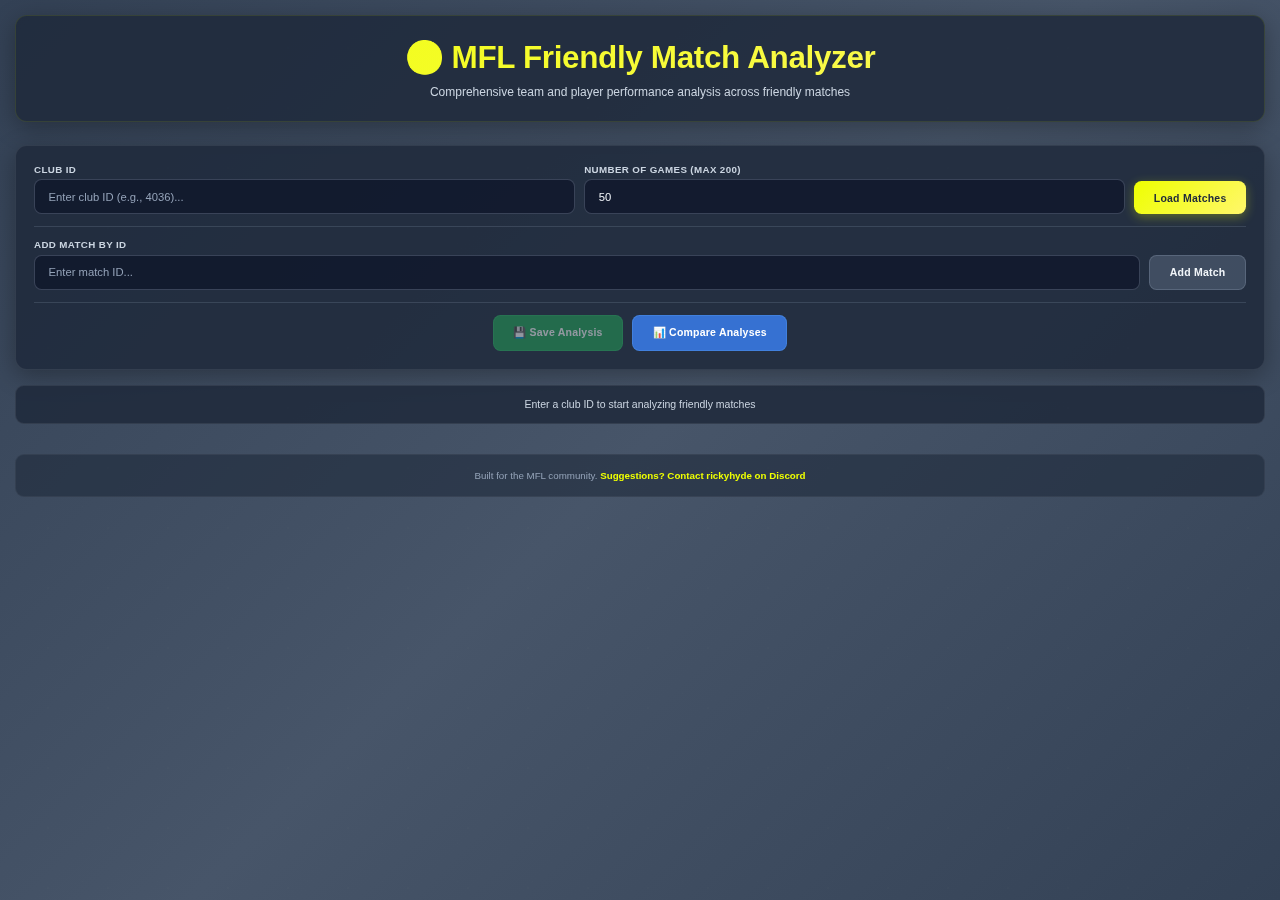
<file: index.html>
<!DOCTYPE html>
<html lang="en">
<head>
  <meta charset="UTF-8" />
  <meta name="viewport" content="width=device-width, initial-scale=1.0" />
  <title>MFL Friendly Match Analyzer</title>
  <style>
    * {
      margin: 0;
      padding: 0;
      box-sizing: border-box;
    }

    body {
      font-family: "Inter", -apple-system, BlinkMacSystemFont, "Segoe UI", Roboto, sans-serif;
      background: linear-gradient(135deg, #334155 0%, #475569 50%, #334155 100%);
      background-attachment: fixed;
      color: #f1f5f9;
      min-height: 100vh;
      padding: 20px;
      position: relative;
      overflow-x: hidden;
      zoom: 0.75;
    }

    body::before {
      content: "";
      position: fixed;
      top: 0;
      left: 0;
      right: 0;
      bottom: 0;
      background-image: radial-gradient(circle at 20% 50%, rgba(255, 255, 255, 0.02) 1px, transparent 1px),
        radial-gradient(circle at 80% 80%, rgba(255, 255, 255, 0.02) 1px, transparent 1px);
      background-size: 50px 50px, 80px 80px;
      pointer-events: none;
      z-index: 1;
      opacity: 0.6;
    }

    .header, .controls, .status-container, .overview-section, .matches-section, .footer, .modal {
      position: relative;
      z-index: 2;
      transform: translateZ(0);
    }

    .header {
      max-width: 2200px;
      margin: 0 auto 30px;
      text-align: center;
      padding: 30px 20px;
      background: rgba(30, 41, 59, 0.85);
      border-radius: 16px;
      border: 1px solid rgba(238, 255, 0, 0.1);
      box-shadow: 0 8px 32px rgba(0, 0, 0, 0.3);
    }

    .header h1 {
      font-size: 42px;
      font-weight: 800;
      background: linear-gradient(135deg, #eeff00 0%, #fff76b 100%);
      -webkit-background-clip: text;
      -webkit-text-fill-color: transparent;
      background-clip: text;
      margin-bottom: 12px;
      letter-spacing: -0.5px;
    }

    .header p {
      color: #cbd5e1;
      font-size: 16px;
      font-weight: 400;
    }

    .controls {
      max-width: 2200px;
      margin: 0 auto 20px;
      background: rgba(30, 41, 59, 0.85);
      padding: 24px;
      border-radius: 16px;
      border: 1px solid rgba(255, 255, 255, 0.08);
      box-shadow: 0 8px 32px rgba(0, 0, 0, 0.3);
    }

    .control-row {
      display: flex;
      gap: 12px;
      margin-bottom: 16px;
      flex-wrap: wrap;
      align-items: end;
    }

    .form-group {
      display: flex;
      flex-direction: column;
      gap: 6px;
      flex: 1;
      min-width: 200px;
    }

    .form-label {
      font-size: 13px;
      font-weight: 600;
      color: #cbd5e1;
      text-transform: uppercase;
      letter-spacing: 0.5px;
    }

    .form-input {
      padding: 14px 18px;
      font-size: 15px;
      background: rgba(15, 23, 42, 0.8);
      border: 2px solid rgba(148, 163, 184, 0.3);
      border-radius: 10px;
      color: #f1f5f9;
      transition: all 0.3s ease;
      font-family: inherit;
    }

    .form-input:focus {
      outline: none;
      border-color: #eeff00;
      background: rgba(15, 23, 42, 0.95);
      box-shadow: 0 0 0 3px rgba(238, 255, 0, 0.15);
    }

    .form-input::placeholder {
      color: #94a3b8;
    }

    .btn {
      padding: 14px 26px;
      font-size: 14px;
      font-weight: 600;
      border: none;
      border-radius: 10px;
      cursor: pointer;
      transition: all 0.2s ease;
      white-space: nowrap;
      font-family: inherit;
      letter-spacing: 0.3px;
    }

    .btn-primary {
      background: linear-gradient(135deg, #eeff00 0%, #fff76b 100%);
      color: #1e293b;
      box-shadow: 0 4px 14px rgba(238, 255, 0, 0.3);
    }

    .btn-primary:hover:not(:disabled) {
      transform: translateY(-2px);
      box-shadow: 0 6px 20px rgba(238, 255, 0, 0.4);
    }

    .btn-secondary {
      background: rgba(71, 85, 105, 0.8);
      color: #f1f5f9;
      border: 1px solid rgba(148, 163, 184, 0.3);
    }

    .btn-secondary:hover {
      background: rgba(100, 116, 139, 0.9);
      border-color: #eeff00;
    }

    .btn-success {
      background: rgba(34, 197, 94, 0.8);
      color: #fff;
      border: 1px solid rgba(74, 222, 128, 0.3);
    }

    .btn-success:hover {
      background: rgba(74, 222, 128, 0.9);
    }

    .btn-info {
      background: rgba(59, 130, 246, 0.8);
      color: #fff;
      border: 1px solid rgba(96, 165, 250, 0.3);
    }

    .btn-info:hover {
      background: rgba(96, 165, 250, 0.9);
    }

    .btn-danger {
      background: rgba(220, 38, 38, 0.8);
      color: #fff;
      border: 1px solid rgba(239, 68, 68, 0.3);
      padding: 6px 12px;
      font-size: 12px;
    }

    .btn-danger:hover {
      background: rgba(239, 68, 68, 0.9);
    }

    .btn-small {
      padding: 4px 8px;
      font-size: 10px;
      border-radius: 6px;
    }

    .btn:disabled {
      opacity: 0.5;
      cursor: not-allowed;
    }

    .analysis-actions {
      display: flex;
      gap: 12px;
      justify-content: center;
      margin-top: 16px;
      padding-top: 16px;
      border-top: 1px solid rgba(148, 163, 184, 0.2);
    }

    .add-match-section {
      margin-top: 16px;
      padding-top: 16px;
      border-top: 1px solid rgba(148, 163, 184, 0.2);
    }

    .status-container {
      max-width: 2200px;
      margin: 0 auto 20px;
      background: rgba(30, 41, 59, 0.85);
      padding: 14px 24px;
      border-radius: 12px;
      text-align: center;
      min-height: 52px;
      display: flex;
      align-items: center;
      justify-content: center;
      border: 1px solid rgba(255, 255, 255, 0.08);
    }

    .status-text {
      font-size: 14px;
      color: #cbd5e1;
      font-weight: 500;
    }

    .status-text.loading {
      color: #eeff00;
      font-weight: 600;
    }

    .status-text.success {
      color: #4ade80;
      font-weight: 600;
    }

    .status-text.error {
      color: #ef4444;
      font-weight: 600;
    }

    .overview-section {
      max-width: 2200px;
      margin: 0 auto 20px;
      display: none;
    }

    .overview-section.visible {
      display: block;
    }

    .record-summary {
      background: rgba(30, 41, 59, 0.85);
      padding: 20px;
      border-radius: 12px;
      border: 1px solid rgba(255, 255, 255, 0.08);
      box-shadow: 0 8px 32px rgba(0, 0, 0, 0.3);
      margin-bottom: 20px;
      text-align: center;
    }

    .record-summary h3 {
      font-size: 18px;
      font-weight: 700;
      color: #eeff00;
      margin-bottom: 14px;
    }

    .record-stats {
      display: flex;
      justify-content: center;
      gap: 30px;
      flex-wrap: wrap;
    }

    .record-item {
      display: flex;
      flex-direction: column;
      align-items: center;
    }

    .record-label {
      font-size: 11px;
      color: #94a3b8;
      text-transform: uppercase;
      letter-spacing: 0.5px;
      margin-bottom: 6px;
    }

    .record-value {
      font-size: 28px;
      font-weight: 800;
      color: #f1f5f9;
    }

    .record-item.wins .record-value {
      color: #4ade80;
    }

    .record-item.draws .record-value {
      color: #eeff00;
    }

    .record-item.losses .record-value {
      color: #ef4444;
    }

    .team-overview-wrapper {
      display: flex;
      justify-content: center;
      gap: 20px;
      margin-bottom: 20px;
      flex-wrap: wrap;
    }

    .overview-card {
      background: rgba(30, 41, 59, 0.85);
      padding: 20px;
      border-radius: 12px;
      border: 1px solid rgba(255, 255, 255, 0.08);
      box-shadow: 0 8px 32px rgba(0, 0, 0, 0.3);
      flex: 1;
      min-width: 500px;
      max-width: 700px;
    }

    .overview-title {
      font-size: 18px;
      font-weight: 700;
      color: #eeff00;
      margin-bottom: 12px;
      display: flex;
      align-items: center;
      gap: 10px;
    }

    .overview-subtitle {
      font-size: 12px;
      color: #94a3b8;
      margin-bottom: 16px;
    }

    .stat-grid {
      display: grid;
      grid-template-columns: repeat(auto-fit, minmax(120px, 1fr));
      gap: 12px;
    }

    .stat-item {
      background: rgba(15, 23, 42, 0.8);
      padding: 10px;
      border-radius: 8px;
      border: 1px solid rgba(148, 163, 184, 0.2);
    }

    .stat-label {
      font-size: 10px;
      color: #94a3b8;
      text-transform: uppercase;
      letter-spacing: 0.5px;
      margin-bottom: 5px;
      cursor: help;
    }

    .stat-value {
      font-size: 18px;
      font-weight: 700;
      color: #f1f5f9;
    }

    .xi-overall-summary {
      margin-top: 10px;
      padding-top: 10px;
      border-top: 1px solid rgba(148, 163, 184, 0.3);
      font-size: 12px;
      color: #e2e8f0;
      display: flex;
      flex-wrap: wrap;
      gap: 12px;
      justify-content: space-between;
    }

    .xi-overall-summary span {
      display: inline-block;
    }

    .player-table-controls {
      display: flex;
      justify-content: space-between;
      align-items: center;
      margin-bottom: 12px;
      gap: 12px;
      flex-wrap: wrap;
    }

    .player-table-controls-left {
      display: flex;
      gap: 8px;
      flex-wrap: wrap;
    }

    .player-table-controls-right {
      display: flex;
      gap: 8px;
      flex-wrap: wrap;
    }

    .player-detail-card {
      background: rgba(30, 41, 59, 0.85);
      padding: 20px;
      border-radius: 12px;
      border: 1px solid rgba(255, 255, 255, 0.08);
      box-shadow: 0 8px 32px rgba(0, 0, 0, 0.3);
    }

    .player-table-wrapper {
      overflow-x: auto;
      margin-top: 12px;
    }

    .player-detail-table {
      width: 100%;
      border-collapse: separate;
      border-spacing: 0 4px;
      font-size: 11px;
      white-space: nowrap;
    }

    .player-detail-table th {
      text-align: center;
      padding: 8px 6px;
      color: #94a3b8;
      font-weight: 700;
      text-transform: uppercase;
      font-size: 9px;
      border-bottom: 2px solid rgba(148, 163, 184, 0.2);
      cursor: pointer;
      user-select: none;
      position: relative;
    }

    .player-detail-table th:first-child {
      text-align: left;
      padding-left: 10px;
    }

    .player-detail-table th:hover {
      color: #eeff00;
    }

    .player-detail-table th[title] {
      cursor: help;
    }

    .hide-col-btn {
      display: inline-block;
      margin-left: 4px;
      color: #ef4444;
      font-size: 10px;
      cursor: pointer;
      opacity: 0;
      transition: opacity 0.2s;
    }

    .player-detail-table th:hover .hide-col-btn {
      opacity: 1;
    }

    .player-detail-table tbody tr {
      background: rgba(51, 65, 85, 0.7);
      transition: all 0.2s ease;
    }

    .player-detail-table tbody tr:hover {
      background: rgba(71, 85, 105, 0.9);
    }

    .player-detail-table td {
      padding: 10px 6px;
      text-align: center;
      color: #e2e8f0;
    }

    .player-detail-table td:first-child {
      text-align: left;
      padding-left: 10px;
      font-weight: 600;
      color: #f1f5f9;
      border-top-left-radius: 6px;
      border-bottom-left-radius: 6px;
    }

    .player-detail-table td:last-child {
      border-top-right-radius: 6px;
      border-bottom-right-radius: 6px;
    }

    .player-detail-table tr.hidden-row {
      display: none;
    }

    .player-detail-table th.hidden-col,
    .player-detail-table td.hidden-col {
      display: none;
    }

    .sort-indicator {
      display: inline-block;
      margin-left: 4px;
      width: 8px;
      color: #eeff00;
    }

    .match-filter-controls {
      display: flex;
      gap: 8px;
      flex-wrap: wrap;
    }

    .filter-btn {
      padding: 8px 16px;
      font-size: 12px;
      font-weight: 600;
      border: 2px solid rgba(148, 163, 184, 0.3);
      border-radius: 8px;
      cursor: pointer;
      transition: all 0.2s ease;
      background: rgba(51, 65, 85, 0.6);
      color: #cbd5e1;
      font-family: inherit;
    }

    .filter-btn:hover {
      border-color: #eeff00;
      background: rgba(71, 85, 105, 0.8);
    }

    .filter-btn.active {
      background: rgba(238, 255, 0, 0.2);
      border-color: #eeff00;
      color: #eeff00;
      font-weight: 700;
    }

    .modal {
      display: none;
      position: fixed;
      z-index: 1000;
      left: 0;
      top: 0;
      width: 100%;
      height: 100%;
      overflow: auto;
      background-color: rgba(0, 0, 0, 0.7);
      backdrop-filter: blur(4px);
    }

    .modal.show {
      display: flex;
      align-items: center;
      justify-content: center;
    }

    .modal-content {
      background: rgba(30, 41, 59, 0.98);
      padding: 32px;
      border-radius: 16px;
      border: 1px solid rgba(238, 255, 0, 0.2);
      box-shadow: 0 8px 32px rgba(0, 0, 0, 0.5);
      max-width: 500px;
      width: 90%;
      max-height: 80vh;
      overflow-y: auto;
    }

    .modal-content.wide {
      max-width: 95%;
    }

    .modal-header {
      display: flex;
      justify-content: space-between;
      align-items: center;
      margin-bottom: 24px;
    }

    .modal-title {
      font-size: 24px;
      font-weight: 700;
      color: #eeff00;
    }

    .modal-close {
      background: none;
      border: none;
      color: #94a3b8;
      font-size: 28px;
      cursor: pointer;
      padding: 0;
      width: 32px;
      height: 32px;
      display: flex;
      align-items: center;
      justify-content: center;
      transition: all 0.2s ease;
    }

    .modal-close:hover {
      color: #eeff00;
    }

    .modal-body {
      color: #cbd5e1;
    }

    .modal-input {
      width: 100%;
      padding: 14px 18px;
      font-size: 15px;
      background: rgba(15, 23, 42, 0.8);
      border: 2px solid rgba(148, 163, 184, 0.3);
      border-radius: 10px;
      color: #f1f5f9;
      font-family: inherit;
      margin-bottom: 20px;
    }

    .modal-input:focus {
      outline: none;
      border-color: #eeff00;
      box-shadow: 0 0 0 3px rgba(238, 255, 0, 0.15);
    }

    .saved-analyses-list {
      display: flex;
      flex-direction: column;
      gap: 12px;
      margin-bottom: 20px;
      max-height: 400px;
      overflow-y: auto;
    }

    .saved-analysis-item {
      background: rgba(51, 65, 85, 0.7);
      padding: 16px;
      border-radius: 10px;
      border: 2px solid rgba(148, 163, 184, 0.2);
      display: flex;
      justify-content: space-between;
      align-items: center;
      transition: all 0.2s ease;
      cursor: pointer;
    }

    .saved-analysis-item:hover {
      border-color: #eeff00;
      background: rgba(71, 85, 105, 0.9);
    }

    .saved-analysis-item.selected {
      border-color: #eeff00;
      background: rgba(238, 255, 0, 0.1);
    }

    .saved-analysis-info {
      flex: 1;
    }

    .saved-analysis-name {
      font-size: 16px;
      font-weight: 700;
      color: #f1f5f9;
      margin-bottom: 4px;
    }

    .saved-analysis-meta {
      font-size: 12px;
      color: #94a3b8;
    }

    .comparison-view {
      display: none;
      max-width: 2200px;
      margin: 0 auto;
    }

    .comparison-view.visible {
      display: block;
    }

    .comparison-header {
      background: rgba(30, 41, 59, 0.85);
      padding: 20px;
      border-radius: 12px;
      border: 1px solid rgba(255, 255, 255, 0.08);
      box-shadow: 0 8px 32px rgba(0, 0, 0, 0.3);
      margin-bottom: 15px;
      text-align: center;
    }

    .comparison-header h2 {
      font-size: 26px;
      font-weight: 800;
      color: #eeff00;
      margin-bottom: 10px;
    }

    .comparison-names {
      display: flex;
      justify-content: center;
      gap: 40px;
      flex-wrap: wrap;
      margin-top: 12px;
    }

    .comparison-name-item {
      font-size: 16px;
      font-weight: 600;
      color: #cbd5e1;
    }

    .comparison-grid {
      display: grid;
      grid-template-columns: 1fr 1fr;
      gap: 10px;
      margin-bottom: 20px;
    }

    .comparison-column {
      display: flex;
      flex-direction: column;
      align-items: center;
    }

    .comparison-column-header {
      background: rgba(30, 41, 59, 0.9);
      padding: 12px 20px;
      border-radius: 10px;
      border: 2px solid rgba(238, 255, 0, 0.3);
      margin-bottom: 10px;
      text-align: center;
      width: 100%;
      box-shadow: 0 4px 16px rgba(0, 0, 0, 0.3);
    }

    .comparison-column-title {
      font-size: 18px;
      font-weight: 700;
      color: #eeff00;
      text-transform: uppercase;
      letter-spacing: 0.5px;
    }

    .comparison-column-content {
      width: 100%;
      display: flex;
      flex-direction: column;
      align-items: center;
      gap: 10px;
    }

    .comparison-column-content > * {
      width: 100%;
      max-width: 100%;
    }

    .comparison-player-table-controls {
      display: flex;
      justify-content: flex-end;
      margin-bottom: 8px;
    }

    @media (max-width: 1200px) {
      .comparison-grid {
        grid-template-columns: 1fr;
      }
    }

    .matches-section {
      max-width: 2200px;
      margin: 0 auto 30px;
      display: none;
    }

    .matches-section.visible {
      display: block;
    }

    .matches-header {
      background: rgba(30, 41, 59, 0.85);
      padding: 20px 24px;
      border-radius: 16px 16px 0 0;
      border: 1px solid rgba(255, 255, 255, 0.08);
      border-bottom: none;
      display: flex;
      justify-content: space-between;
      align-items: center;
      flex-wrap: wrap;
      gap: 12px;
    }

    .matches-header h2 {
      font-size: 22px;
      font-weight: 700;
      color: #eeff00;
    }

    .matches-header-controls {
      display: flex;
      gap: 12px;
      align-items: center;
      flex-wrap: wrap;
    }

    .matches-container {
      background: rgba(30, 41, 59, 0.85);
      padding: 0 24px 24px;
      border-radius: 0 0 16px 16px;
      border: 1px solid rgba(255, 255, 255, 0.08);
      border-top: none;
      box-shadow: 0 8px 32px rgba(0, 0, 0, 0.3);
    }

    .match-item {
      background: rgba(51, 65, 85, 0.7);
      margin-bottom: 12px;
      border-radius: 12px;
      border: 1px solid rgba(148, 163, 184, 0.2);
      overflow: hidden;
      transition: all 0.2s ease;
      cursor: pointer;
    }

    .match-item:hover {
      border-color: #eeff00;
    }

    .match-item.filter-hidden {
      display: none;
    }

    .match-main {
      padding: 16px 20px;
    }

    .match-header-row {
      display: flex;
      justify-content: space-between;
      align-items: center;
      margin-bottom: 12px;
      gap: 12px;
    }

    .match-title-section {
      flex: 1;
    }

    .match-teams-title {
      font-size: 18px;
      font-weight: 700;
      color: #eeff00;
      margin-bottom: 4px;
    }

    .match-meta {
      font-size: 12px;
      color: #94a3b8;
    }

    .match-link {
      color: #60a5fa;
      text-decoration: none;
      transition: color 0.2s;
      margin-left: 8px;
    }

    .match-link:hover {
      color: #eeff00;
      text-decoration: underline;
    }

    .match-actions {
      display: flex;
      gap: 8px;
      align-items: center;
    }

    .match-toggle {
      font-size: 20px;
      color: #eeff00;
      transition: transform 0.3s ease;
      padding: 4px 8px;
      user-select: none;
      pointer-events: none;
    }

    .match-item.expanded .match-toggle {
      transform: rotate(180deg);
    }

    .match-score-big {
      font-size: 32px;
      font-weight: 800;
      color: #eeff00;
      text-align: center;
      margin-bottom: 12px;
    }

    .match-quick-stats {
      display: grid;
      grid-template-columns: repeat(auto-fit, minmax(220px, 1fr));
      gap: 12px;
      margin-top: 12px;
    }

    .quick-stat-card {
      background: rgba(30, 41, 59, 0.8);
      padding: 10px 14px;
      border-radius: 8px;
      border: 1px solid rgba(148, 163, 184, 0.2);
    }

    .quick-stat-label {
      font-size: 11px;
      color: #94a3b8;
      text-transform: uppercase;
      letter-spacing: 0.5px;
      margin-bottom: 6px;
      cursor: help;
    }

    .quick-stat-values {
      display: flex;
      justify-content: space-between;
      align-items: center;
      font-size: 16px;
      font-weight: 700;
      color: #f1f5f9;
    }

    .quick-stat-home {
      color: #eeff00;
    }

    .quick-stat-separator {
      color: #64748b;
      font-weight: 400;
      font-size: 14px;
    }

    .quick-stat-away {
      color: #94a3b8;
    }

    .match-details {
      display: none;
      padding: 20px;
      border-top: 1px solid rgba(148, 163, 184, 0.2);
      background: rgba(15, 23, 42, 0.4);
    }

    .match-item.expanded .match-details {
      display: block;
    }

    .full-stats-title {
      font-size: 18px;
      font-weight: 700;
      color: #eeff00;
      margin-bottom: 16px;
      text-align: center;
    }

    .full-stats-grid {
      display: grid;
      grid-template-columns: repeat(auto-fit, minmax(350px, 1fr));
      gap: 16px;
      margin-bottom: 24px;
    }

    .team-full-stats {
      background: rgba(30, 41, 59, 0.8);
      padding: 16px;
      border-radius: 10px;
      border: 1px solid rgba(148, 163, 184, 0.2);
    }

    .team-full-stats h4 {
      color: #eeff00;
      margin-bottom: 12px;
      font-size: 15px;
      font-weight: 700;
      text-transform: uppercase;
      letter-spacing: 0.5px;
    }

    .stat-row {
      display: flex;
      justify-content: space-between;
      padding: 6px 0;
      border-bottom: 1px solid rgba(148, 163, 184, 0.1);
      font-size: 13px;
    }

    .stat-row:last-child {
      border-bottom: none;
    }

    .stat-row .label {
      color: #94a3b8;
      cursor: help;
    }

    .stat-row .value {
      color: #f1f5f9;
      font-weight: 600;
    }

    .players-section-title {
      font-size: 18px;
      font-weight: 700;
      color: #eeff00;
      margin-bottom: 16px;
      text-align: center;
    }

    .team-players-card {
      background: rgba(30, 41, 59, 0.8);
      padding: 16px;
      border-radius: 10px;
      border: 1px solid rgba(148, 163, 184, 0.2);
      margin-bottom: 16px;
    }

    .team-players-card h5 {
      color: #eeff00;
      margin-bottom: 12px;
      font-size: 14px;
      font-weight: 700;
      text-transform: uppercase;
      letter-spacing: 0.5px;
    }

    .players-table {
      width: 100%;
      border-collapse: separate;
      border-spacing: 0 4px;
      font-size: 11px;
    }

    .players-table th {
      text-align: center;
      padding: 8px 4px;
      color: #94a3b8;
      font-weight: 700;
      text-transform: uppercase;
      font-size: 9px;
      border-bottom: 1px solid rgba(148, 163, 184, 0.2);
    }

    .players-table th:first-child {
      text-align: left;
      padding-left: 8px;
    }

    .players-table th[title] {
      cursor: help;
    }

    .players-table tbody tr {
      background: rgba(51, 65, 85, 0.5);
      transition: all 0.2s ease;
    }

    .players-table tbody tr:hover {
      background: rgba(71, 85, 105, 0.7);
    }

    .players-table td {
      padding: 8px 4px;
      text-align: center;
      color: #e2e8f0;
    }

    .players-table td:first-child {
      text-align: left;
      padding-left: 8px;
      font-weight: 600;
      color: #f1f5f9;
      border-top-left-radius: 6px;
      border-bottom-left-radius: 6px;
    }

    .players-table td:last-child {
      border-top-right-radius: 6px;
      border-bottom-right-radius: 6px;
    }

    .footer {
      max-width: 2200px;
      margin: 40px auto 0;
      padding: 20px;
      text-align: center;
      color: #94a3b8;
      font-size: 13px;
      background: rgba(30, 41, 59, 0.6);
      border-radius: 12px;
      border: 1px solid rgba(255, 255, 255, 0.05);
    }

    .footer-link {
      color: #eeff00;
      text-decoration: none;
      font-weight: 600;
      transition: all 0.2s ease;
    }

    .footer-link:hover {
      color: #fff76b;
    }

    ::-webkit-scrollbar {
      width: 10px;
      height: 10px;
    }

    ::-webkit-scrollbar-track {
      background: rgba(15, 23, 42, 0.5);
      border-radius: 5px;
    }

    ::-webkit-scrollbar-thumb {
      background: rgba(148, 163, 184, 0.5);
      border-radius: 5px;
      transition: background 0.2s ease;
    }

    ::-webkit-scrollbar-thumb:hover {
      background: #eeff00;
    }

    @media (max-width: 1400px) {
      .team-overview-wrapper {
        flex-direction: column;
        align-items: center;
      }

      .overview-card {
        max-width: 100%;
      }
    }

    @media (max-width: 768px) {
      body {
        zoom: 0.6;
      }

      .header h1 {
        font-size: 32px;
      }

      .control-row {
        flex-direction: column;
      }

      .form-group {
        width: 100%;
      }

      .stat-grid {
        grid-template-columns: repeat(2, 1fr);
      }

      .match-quick-stats {
        grid-template-columns: 1fr;
      }

      .full-stats-grid {
        grid-template-columns: 1fr;
      }

      .record-stats {
        gap: 20px;
      }

      .comparison-grid {
        grid-template-columns: 1fr;
      }
    }
  </style>
</head>
<body>
  <div class="header">
    <h1>⚽ MFL Friendly Match Analyzer</h1>
    <p>Comprehensive team and player performance analysis across friendly matches</p>
  </div>

  <div class="controls">
    <div class="control-row">
      <div class="form-group">
        <label class="form-label">Club ID</label>
        <input type="text" id="club-id" class="form-input" placeholder="Enter club ID (e.g., 4036)..." />
      </div>

      <div class="form-group">
        <label class="form-label">Number of Games (Max 200)</label>
        <input type="number" id="game-limit" class="form-input" placeholder="50" min="1" max="200" value="50" />
      </div>

      <button id="load-btn" class="btn btn-primary">Load Matches</button>
    </div>

    <div class="add-match-section">
      <div class="control-row">
        <div class="form-group">
          <label class="form-label">Add Match by ID</label>
          <input type="text" id="match-id-input" class="form-input" placeholder="Enter match ID..." />
        </div>

        <button id="add-match-btn" class="btn btn-secondary">Add Match</button>
      </div>
    </div>

    <div class="analysis-actions">
      <button id="save-analysis-btn" class="btn btn-success" disabled>💾 Save Analysis</button>
      <button id="compare-analyses-btn" class="btn btn-info">📊 Compare Analyses</button>
    </div>
  </div>

  <div id="status-container" class="status-container">
    <div id="status" class="status-text">Enter a club ID to start analyzing friendly matches</div>
  </div>

  <div id="save-modal" class="modal">
    <div class="modal-content">
      <div class="modal-header">
        <h3 class="modal-title">Save Analysis</h3>
        <button class="modal-close" onclick="closeSaveModal()">&times;</button>
      </div>
      <div class="modal-body">
        <label class="form-label">Analysis Name</label>
        <input type="text" id="analysis-name-input" class="modal-input" placeholder="e.g., Pre-Season Training, January 2026..." />
        <button onclick="confirmSaveAnalysis()" class="btn btn-success" style="width: 100%">Save</button>
      </div>
    </div>
  </div>

  <div id="compare-modal" class="modal">
    <div class="modal-content">
      <div class="modal-header">
        <h3 class="modal-title">Select Analyses to Compare</h3>
        <button class="modal-close" onclick="closeCompareModal()">&times;</button>
      </div>
      <div class="modal-body">
        <p style="margin-bottom: 16px; color: #94a3b8;">Select two saved analyses to compare side by side</p>
        <div id="saved-analyses-list" class="saved-analyses-list"></div>
        <button onclick="confirmCompareAnalyses()" class="btn btn-info" style="width: 100%" id="confirm-compare-btn" disabled>Compare Selected</button>
      </div>
    </div>
  </div>

  <div id="comparison-view" class="comparison-view">
    <div class="comparison-header">
      <h2>📊 Analysis Comparison</h2>
      <div class="comparison-names">
        <div class="comparison-name-item" id="comparison-name-1">Analysis 1</div>
        <div class="comparison-name-item">vs</div>
        <div class="comparison-name-item" id="comparison-name-2">Analysis 2</div>
      </div>
      <div style="margin-top: 16px">
        <button id="close-comparison-btn" class="btn btn-secondary">← Back to Main View</button>
      </div>
    </div>

    <div id="comparison-content" class="comparison-grid"></div>
  </div>

  <div id="overview-section" class="overview-section">
    <div class="record-summary" id="record-summary">
      <h3>📊 Match Record</h3>
      <div class="record-stats">
        <div class="record-item wins">
          <div class="record-label">Wins</div>
          <div class="record-value" id="win-percentage">0%</div>
        </div>
        <div class="record-item draws">
          <div class="record-label">Draws</div>
          <div class="record-value" id="draw-percentage">0%</div>
        </div>
        <div class="record-item losses">
          <div class="record-label">Losses</div>
          <div class="record-value" id="loss-percentage">0%</div>
        </div>
      </div>
    </div>

    <div class="team-overview-wrapper">
      <div class="overview-card">
        <div class="overview-title">🏠 Home Team Performance</div>
        <div class="overview-subtitle" id="home-overview-subtitle">Averages across all matches</div>
        <div id="home-stats" class="stat-grid"></div>
        <div id="home-xi-summary" class="xi-overall-summary"></div>
      </div>

      <div class="overview-card">
        <div class="overview-title">✈️ Away Team Average Performance</div>
        <div class="overview-subtitle" id="away-overview-subtitle">Opponent averages</div>
        <div id="away-stats" class="stat-grid"></div>
        <div id="away-xi-summary" class="xi-overall-summary"></div>
      </div>
    </div>

    <div class="player-detail-card">
      <div class="overview-title">👥 Player Performance Detail</div>
      <div class="overview-subtitle" id="player-detail-subtitle">Individual stats for all home players</div>
      
      <div class="player-table-controls">
        <div class="player-table-controls-left">
          <button id="restore-all-rows-btn" class="btn btn-secondary btn-small">↻ Restore All Rows</button>
          <button id="restore-all-cols-btn" class="btn btn-secondary btn-small">↻ Restore All Columns</button>
        </div>
        <div class="player-table-controls-right">
          <span style="color: #94a3b8; font-size: 11px;">Click column headers to sort • Hover headers to hide columns • Click row to hide</span>
        </div>
      </div>

      <div class="player-table-wrapper">
        <table id="player-detail-table" class="player-detail-table">
          <thead>
            <tr>
              <th data-col="name">Player <span class="hide-col-btn" data-hide-col="name">✕</span></th>
              <th data-col="positions" title="Position">Pos <span class="hide-col-btn" data-hide-col="positions">✕</span></th>
              <th data-col="apps" title="Appearances">Apps <span class="hide-col-btn" data-hide-col="apps">✕</span></th>
              <th data-col="rating" title="Average Rating">Rating <span class="hide-col-btn" data-hide-col="rating">✕</span></th>
              <th data-col="goals" title="Goals">G <span class="hide-col-btn" data-hide-col="goals">✕</span></th>
              <th data-col="assists" title="Assists">A <span class="hide-col-btn" data-hide-col="assists">✕</span></th>
              <th data-col="goalContribution" title="Goal Contribution (Goals + Assists)">G+A <span class="hide-col-btn" data-hide-col="goalContribution">✕</span></th>
              <th data-col="xg" title="Expected Goals">xG <span class="hide-col-btn" data-hide-col="xg">✕</span></th>
              <th data-col="xgDiff" title="xG Overperformance (Goals - xG)">xG± <span class="hide-col-btn" data-hide-col="xgDiff">✕</span></th>
              <th data-col="conversionRate" title="Goal Conversion Rate %">Conv% <span class="hide-col-btn" data-hide-col="conversionRate">✕</span></th>
              <th data-col="xgPerShot" title="Expected Goals per Shot">xG/Shot <span class="hide-col-btn" data-hide-col="xgPerShot">✕</span></th>
              <th data-col="shots" title="Shots">Shots <span class="hide-col-btn" data-hide-col="shots">✕</span></th>
              <th data-col="sot" title="Shots on Target">SoT <span class="hide-col-btn" data-hide-col="sot">✕</span></th>
              <th data-col="shotAcc" title="Shot Accuracy %">Shot% <span class="hide-col-btn" data-hide-col="shotAcc">✕</span></th>
              <th data-col="chancesCreated" title="Chances Created">Chances <span class="hide-col-btn" data-hide-col="chancesCreated">✕</span></th>
              <th data-col="keyPassRate" title="Key Pass Rate %">Key% <span class="hide-col-btn" data-hide-col="keyPassRate">✕</span></th>
              <th data-col="passes" title="Passes">Passes <span class="hide-col-btn" data-hide-col="passes">✕</span></th>
              <th data-col="passAcc" title="Pass Accuracy %">Pass% <span class="hide-col-btn" data-hide-col="passAcc">✕</span></th>
              <th data-col="crosses" title="Crosses">Cross <span class="hide-col-btn" data-hide-col="crosses">✕</span></th>
              <th data-col="crossAcc" title="Cross Accuracy %">Cross% <span class="hide-col-btn" data-hide-col="crossAcc">✕</span></th>
              <th data-col="dribbles" title="Successful Dribbles">Drib <span class="hide-col-btn" data-hide-col="dribbles">✕</span></th>
              <th data-col="dribbledPast" title="Dribbled Past">Drb Past <span class="hide-col-btn" data-hide-col="dribbledPast">✕</span></th>
              <th data-col="defDuels" title="Defensive Duel Win %">Def% <span class="hide-col-btn" data-hide-col="defDuels">✕</span></th>
              <th data-col="clearances" title="Clearances">Clear <span class="hide-col-btn" data-hide-col="clearances">✕</span></th>
              <th data-col="blocks" title="Shots Blocked">Blocks <span class="hide-col-btn" data-hide-col="blocks">✕</span></th>
              <th data-col="shotsIntercepted" title="Shots Intercepted (Offensive)">Sh Int <span class="hide-col-btn" data-hide-col="shotsIntercepted">✕</span></th>
              <th data-col="progressive" title="Progressive Actions (Accurate Passes + Dribbles)">Prog <span class="hide-col-btn" data-hide-col="progressive">✕</span></th>
              <th data-col="fouls" title="Fouls Committed">Fouls <span class="hide-col-btn" data-hide-col="fouls">✕</span></th>
              <th data-col="foulsSuffered" title="Fouls Suffered">FS <span class="hide-col-btn" data-hide-col="foulsSuffered">✕</span></th>
              <th data-col="yc" title="Yellow Cards">YC <span class="hide-col-btn" data-hide-col="yc">✕</span></th>
              <th data-col="rc" title="Red Cards">RC <span class="hide-col-btn" data-hide-col="rc">✕</span></th>
              <th data-col="ownGoals" title="Own Goals">OG <span class="hide-col-btn" data-hide-col="ownGoals">✕</span></th>
              <th data-col="saves" title="Saves">Saves <span class="hide-col-btn" data-hide-col="saves">✕</span></th>
              <th data-col="goalsConceded" title="Goals Conceded">GC <span class="hide-col-btn" data-hide-col="goalsConceded">✕</span></th>
            </tr>
          </thead>
          <tbody id="player-detail-body"></tbody>
        </table>
      </div>
    </div>
  </div>

  <div id="matches-section" class="matches-section">
    <div class="matches-header">
      <h2 id="matches-title">Match History</h2>
      
      <div class="matches-header-controls">
        <div class="match-filter-controls">
          <button class="filter-btn active" data-filter="all">All Matches</button>
          <button class="filter-btn" data-filter="wins">Wins Only</button>
          <button class="filter-btn" data-filter="draws">Draws Only</button>
          <button class="filter-btn" data-filter="losses">Losses Only</button>
        </div>
        <button id="download-csv-btn" class="btn btn-secondary">📥 Download CSV</button>
      </div>
    </div>
    <div class="matches-container" id="matches-container"></div>
  </div>

  <div class="footer">
    <p>Built for the MFL community. <a href="https://discord.com/users/rickyhyde" target="_blank" class="footer-link">Suggestions? Contact rickyhyde on Discord</a></p>
  </div>

  <script src="js/state.js"></script>
  <script src="js/utils.js"></script>
  <script src="js/api.js"></script>
  <script src="js/render.js"></script>
  <script src="js/app.js"></script>
</body>
</html>
</file>
